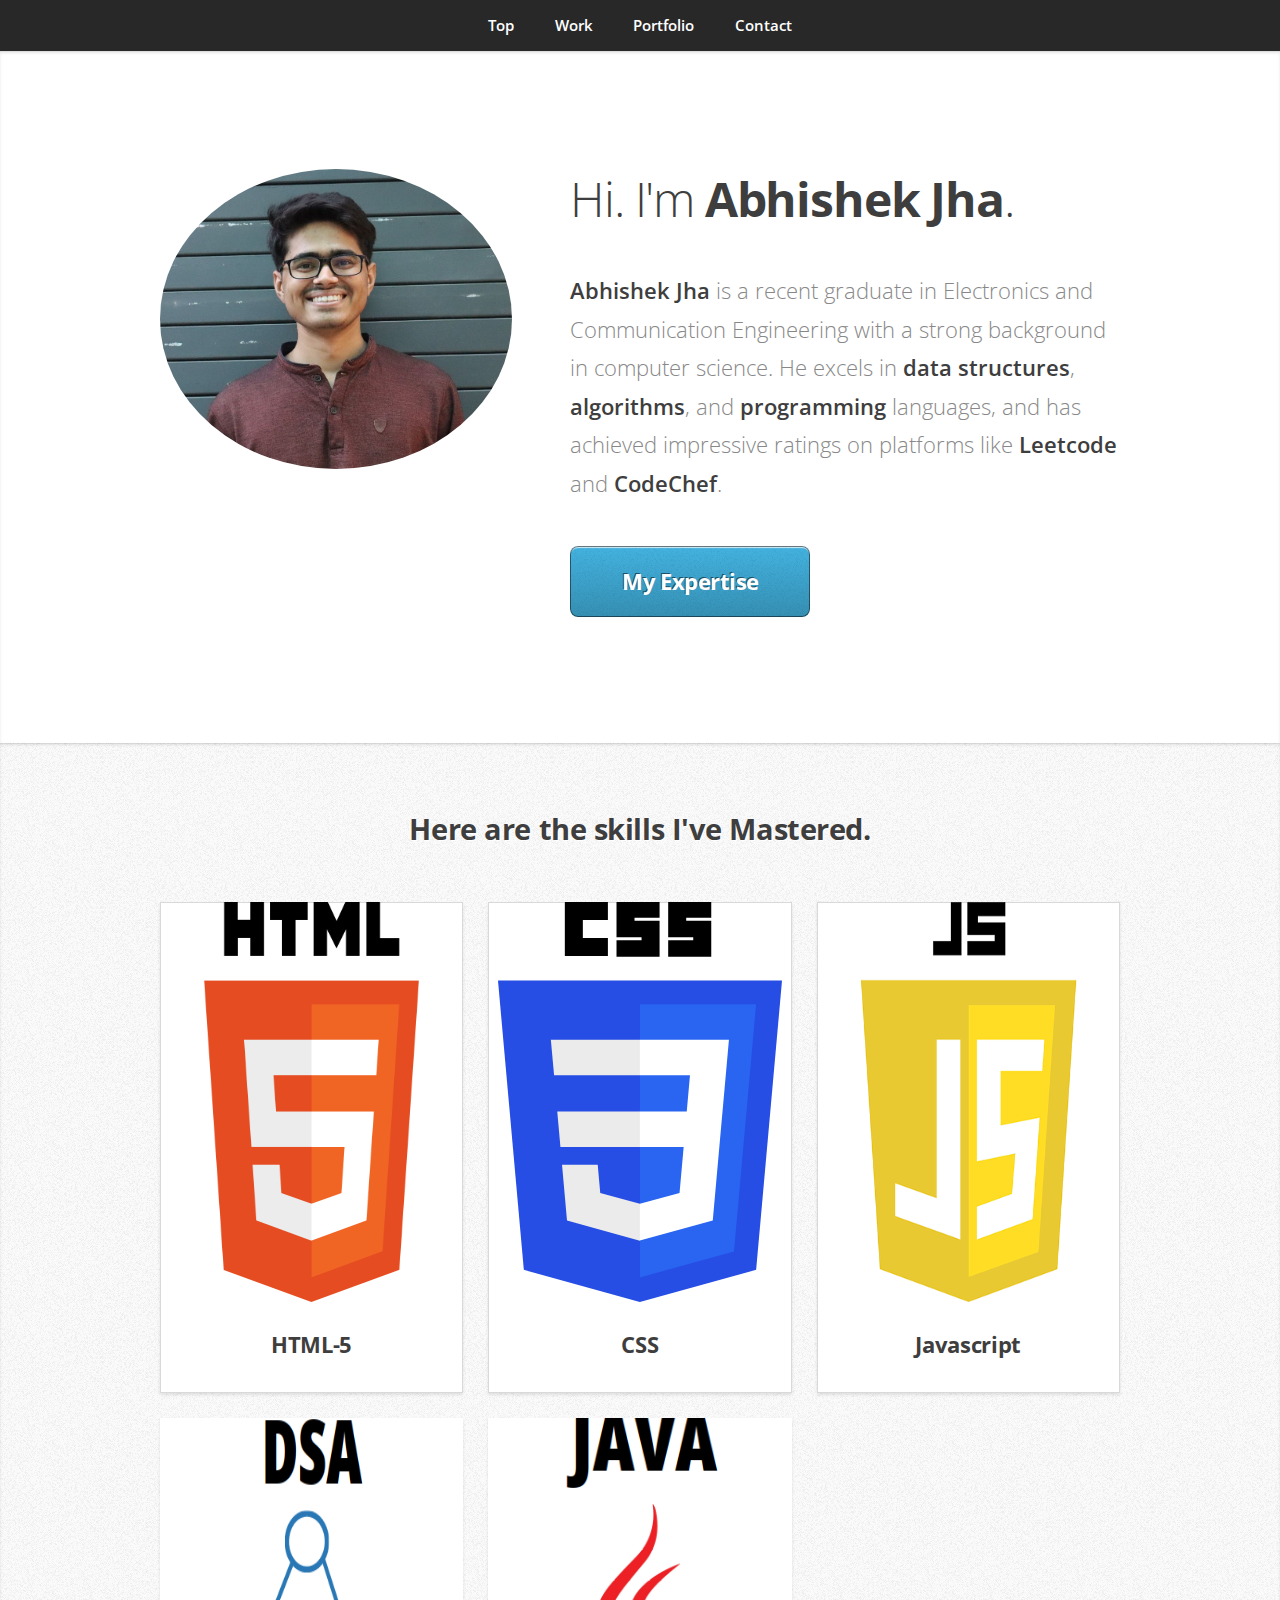
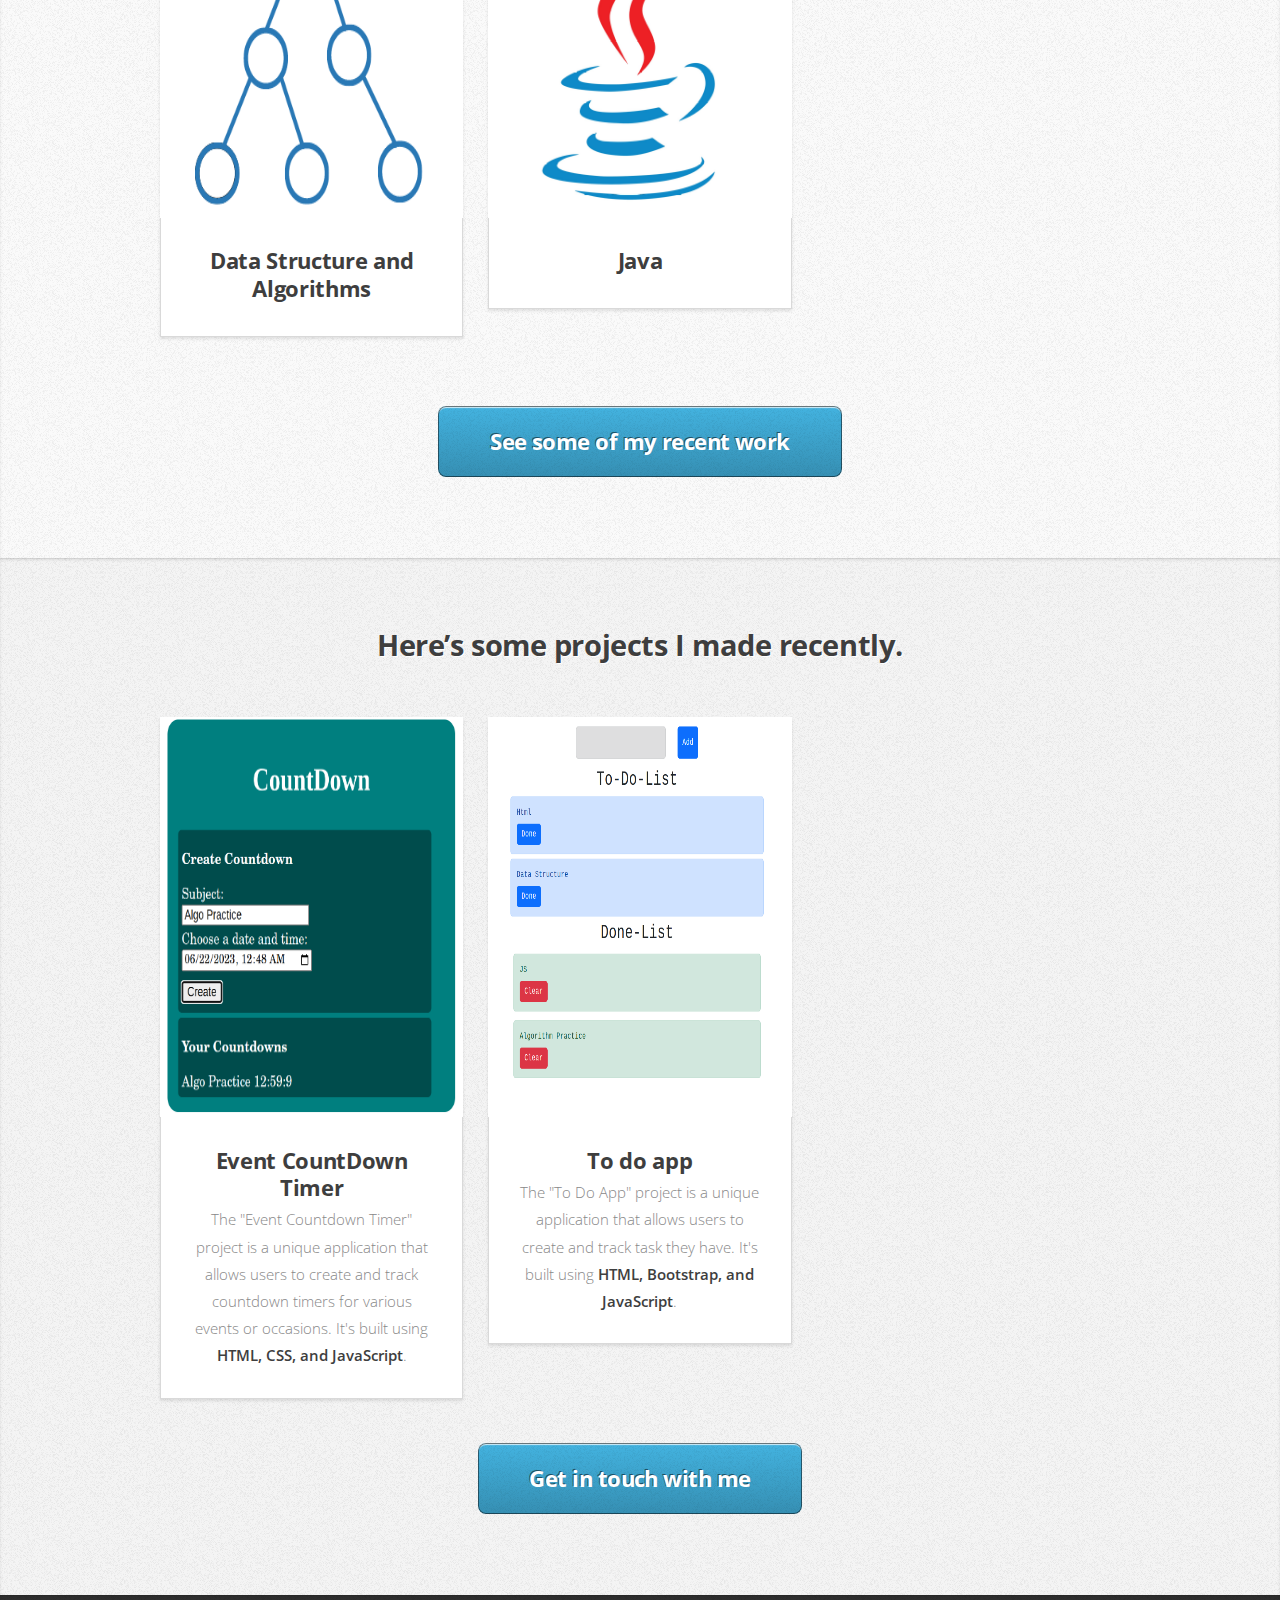
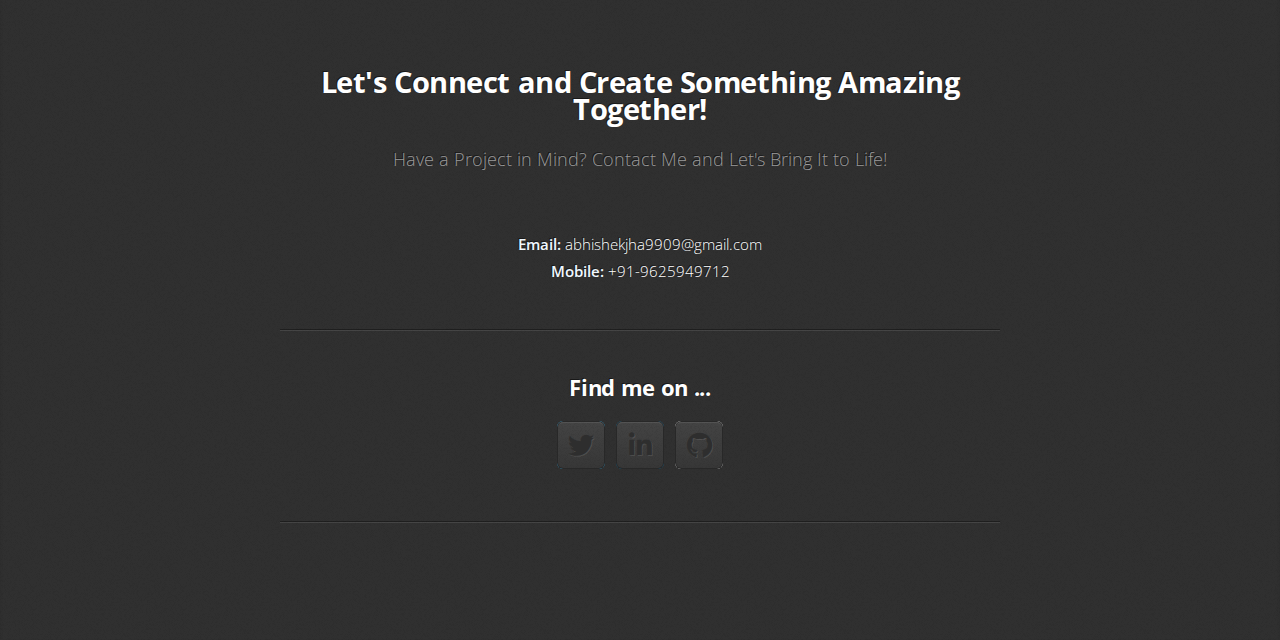
<file: index.html>
<!DOCTYPE HTML>
<html>

	<head>
		<title>Abhishek Jha</title>
		<meta charset="utf-8" />
		<meta name="viewport" content="width=device-width, initial-scale=1, user-scalable=no" />
		<link rel="stylesheet" href="assets/css/main.css" />
	</head>

	<body class="is-preload">

		<!-- Nav -->
		<nav id="nav">
			<ul class="container">
				<li><a href="#top">Top</a></li>
				<li><a href="#work">Work</a></li>
				<li><a href="#portfolio">Portfolio</a></li>
				<li><a href="#contact">Contact</a></li>
			</ul>
		</nav>

		<!-- Home -->

		<article id="top" class="wrapper style1">
			<div class="container">
				<div class="row">
					<div class="col-4 col-5-large col-12-medium">
						<span class="image fit"><img src="images/pic00.jpeg" alt="" /></span>
					</div>
					<div class="col-8 col-7-large col-12-medium">
						<header>
							<h1>Hi. I'm <strong>Abhishek Jha</strong>.</h1>
						</header>
						<p><strong>Abhishek Jha</strong> is a recent graduate in Electronics and Communication
							Engineering with a strong
							background in computer science. He excels in <strong>data structures</strong>,
							<strong>algorithms</strong>, and <strong>programming</strong>
							languages, and has achieved impressive ratings on platforms like <strong>Leetcode</strong>
							and <strong>CodeChef</strong>.
						</p>
						<a href="#work" class="button large scrolly">My Expertise</a>
					</div>
				</div>
			</div>
		</article>


		<style>
			.boxx {
				height: 400px;
			}
		</style>
		<!-- Work -->
		<article id="work" class="wrapper style2">
			<div class="container">
				<header>
					<h2>Here are the skills I've Mastered.</h2>
					<!-- <p>Odio turpis amet sed consequat eget posuere consequat.</p> -->
				</header>
				<div class="row aln-center">

					<div class="row">
						<div class="col-4 col-6-medium col-12-small">
							<article class="box style2">
								<a href="#" class="image featured"><img class="boxx" src="images/html.png" alt="" /></a>
								<h3><a href="#">HTML-5 </a></h3>
							</article>
						</div>
						<div class="col-4 col-6-medium col-12-small">
							<article class="box style2">
								<a href="#" class="image featured"><img class="boxx" src="images/css.svg" alt="" /></a>
								<h3><a href="#">CSS</a></h3>
							</article>
						</div>
						<div class="col-4 col-6-medium col-12-small">
							<article class="box style2">
								<a href="#" class="image featured"><img class="boxx" src="images/js.png" alt="" /></a>
								<h3><a href="#">Javascript</a></h3>
							</article>
						</div>
						<div class="col-4 col-6-medium col-12-small">
							<article class="box style2">
								<a href="#" class="image featured"><img class="boxx" src="images/dsa1.png" alt="" /></a>
								<h3><a href="#">Data Structure and Algorithms</a></h3>
							</article>
						</div>
						<div class="col-4 col-6-medium col-12-small">
							<article class="box style2">
								<a href="#" class="image featured"><img class="boxx" src="images/java.png" alt="" /></a>
								<h3><a href="#">Java</a></h3>
							</article>
						</div>
					</div>

					<footer>
						<a href="#portfolio" class="button large scrolly">See some of my recent work</a>
					</footer>
				</div>
		</article>

		<!-- Portfolio -->
		<article id="portfolio" class="wrapper style3">
			<div class="container">
				<header>
					<h2>Here’s some projects I made recently.</h2>
				</header>

				<div class="row">

					<!-- Event CountDown Timer -->
					<style>
						.botx {
							height: ;
						}
					</style>
					<div class="col-4 col-6-medium col-12-small">
						<article class="box style2">
							<a class="image featured"><img class="boxx" src="images/ect.png" alt="" /></a>
							<h3><a href="/projects/event-countdown-timer/index.html">Event CountDown Timer</a></h3>
							<p>The "Event Countdown Timer" project is a unique application that allows users to
								create
								and track countdown timers for various events or occasions. It's built using
								<strong>HTML, CSS,
									and JavaScript</strong>.
							</p>
						</article>
					</div>


					<!-- To Do App-->
					<div class="col-4 col-6-medium col-12-small">
						<article class="box style2">
							<a class="image featured"><img class="boxx" src="images/tda.png" alt="" /></a>
							<h3><a href="/projects/event-countdown-timer/index.html">To do app</a></h3>
							<p>The "To Do App" project is a unique application that allows users to
								create
								and track task they have. It's built using
								<strong>HTML, Bootstrap,
									and JavaScript</strong>.
							</p>
						</article>
					</div>

				</div>

			</div>


			<footer>
				<a href="#contact" class="button large scrolly">Get in touch with me</a>
			</footer>
			</div>
		</article>

		<!-- Contact -->
		<article id="contact" class="wrapper style4">
			<div class="container medium">
				<header>
					<h2>Let's Connect and Create Something Amazing Together!</h2>
					<p>Have a Project in Mind? Contact Me and Let's Bring It to Life!</p>
				</header>
				<!-- <hr/> -->
				<section style="color:white;">
					<strong style="color: aliceblue;">Email: </strong>abhishekjha9909@gmail.com <br>
					<strong style="color: aliceblue;">Mobile: </strong>+91-9625949712
				</section>
				<div class="col-12">
					<hr />
					<h3>Find me on ...</h3>
					<ul class="social">
						<li><a href="https://twitter.com/abhishekjha9909" class="icon brands fa-twitter"><span class="label">Twitter</span>
							</a></li>

						<li><a href="https://linkedin.com/in/abhishekjha9909" class="icon brands fa-linkedin-in"><span class="label">LinkedIn</span></a></li>

						<li><a href="https://github.com/ABHISHEKJHA9909" class="icon brands fa-github"><span
									class="label">Github</span></a></li>
						<!--
								<li><a href="#" class="icon brands fa-google-plus"><span class="label">Google+</span></a>
								<li><a href="#" class="icon brands fa-facebook-f"><span class="label">Facebook</span></a>
								<li><a href="#" class="icon solid fa-rss"><span>RSS</span></a></li>
								<li><a href="#" class="icon brands fa-instagram"><span>Instagram</span></a></li>
								<li><a href="#" class="icon brands fa-foursquare"><span>Foursquare</span></a></li>
								<li><a href="#" class="icon brands fa-skype"><span>Skype</span></a></li>
								<li><a href="#" class="icon brands fa-soundcloud"><span>Soundcloud</span></a></li>
								<li><a href="#" class="icon brands fa-youtube"><span>YouTube</span></a></li>
								<li><a href="#" class="icon brands fa-blogger"><span>Blogger</span></a></li>
								<li><a href="#" class="icon brands fa-flickr"><span>Flickr</span></a></li>
								<li><a href="#" class="icon brands fa-vimeo"><span>Vimeo</span></a></li>
								-->
					</ul>
					<hr />
				</div>
			</div>
			<!-- <footer>
				<ul id="copyright">
					<li>&copy; Untitled. All rights reserved.</li>
				</ul>
			</footer> -->
			</div>
		</article>

		<!-- Scripts -->
		<script src="assets/js/jquery.min.js"></script>
		<script src="assets/js/jquery.scrolly.min.js"></script>
		<script src="assets/js/browser.min.js"></script>
		<script src="assets/js/breakpoints.min.js"></script>
		<script src="assets/js/util.js"></script>
		<script src="assets/js/main.js"></script>

	</body>

</html>
</file>
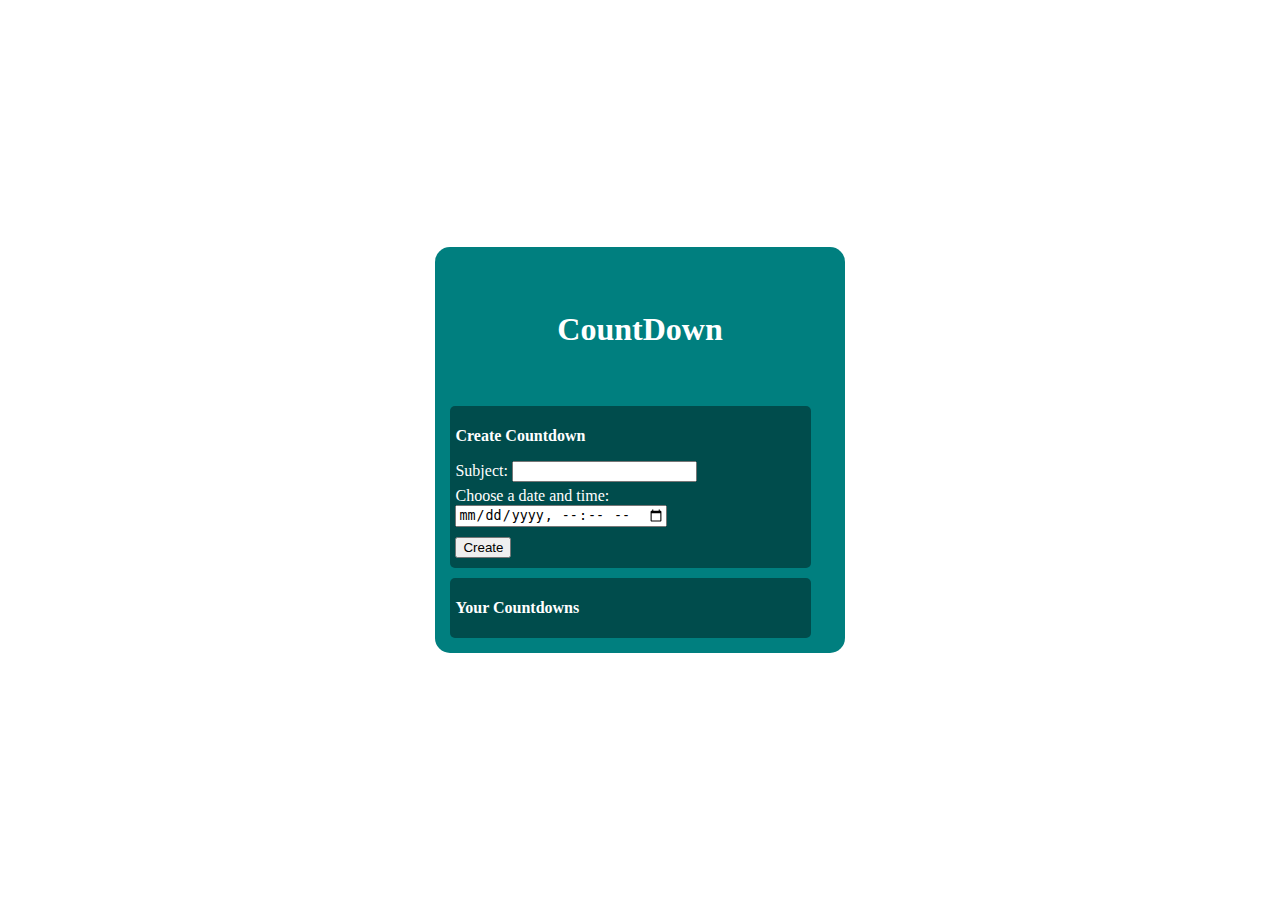
<file: projects/event-countdown-timer/index.html>
<!DOCTYPE html>
<html lang="en">

    <head>
        <meta charset="UTF-8">
        <meta http-equiv="X-UA-Compatible" content="IE=edge">
        <meta name="viewport" content="width=device-width, initial-scale=1.0">
        <link rel="stylesheet" href="index.css">
        <title>Countdown</title>
    </head>

    <body>
        <div id="main">
            <h1>
                <p style="text-align: center; font-family: Georgia, 'Times New Roman', Times, serif;">CountDown</p>
            </h1>
    
            <div id="create">
                <p>Create Countdown</p>
                <section>
                    <label for="subject">Subject:</label>
                    <input type="text" id="subject" name="subject">
                </section>
                <section>
                    <label for="datetime">Choose a date and time:</label>
                    <input type="datetime-local" id="datetime" name="datetime">
                </section>
                <button onclick="{create()}">Create</button>
            </div>
    
            <div id="timer" >
                <p>Your Countdowns</p>
                <div id="countdown_container"></div>
            </div>
    
            <script src="index.js"></script>
        </div>
    </body>

</html>
</file>
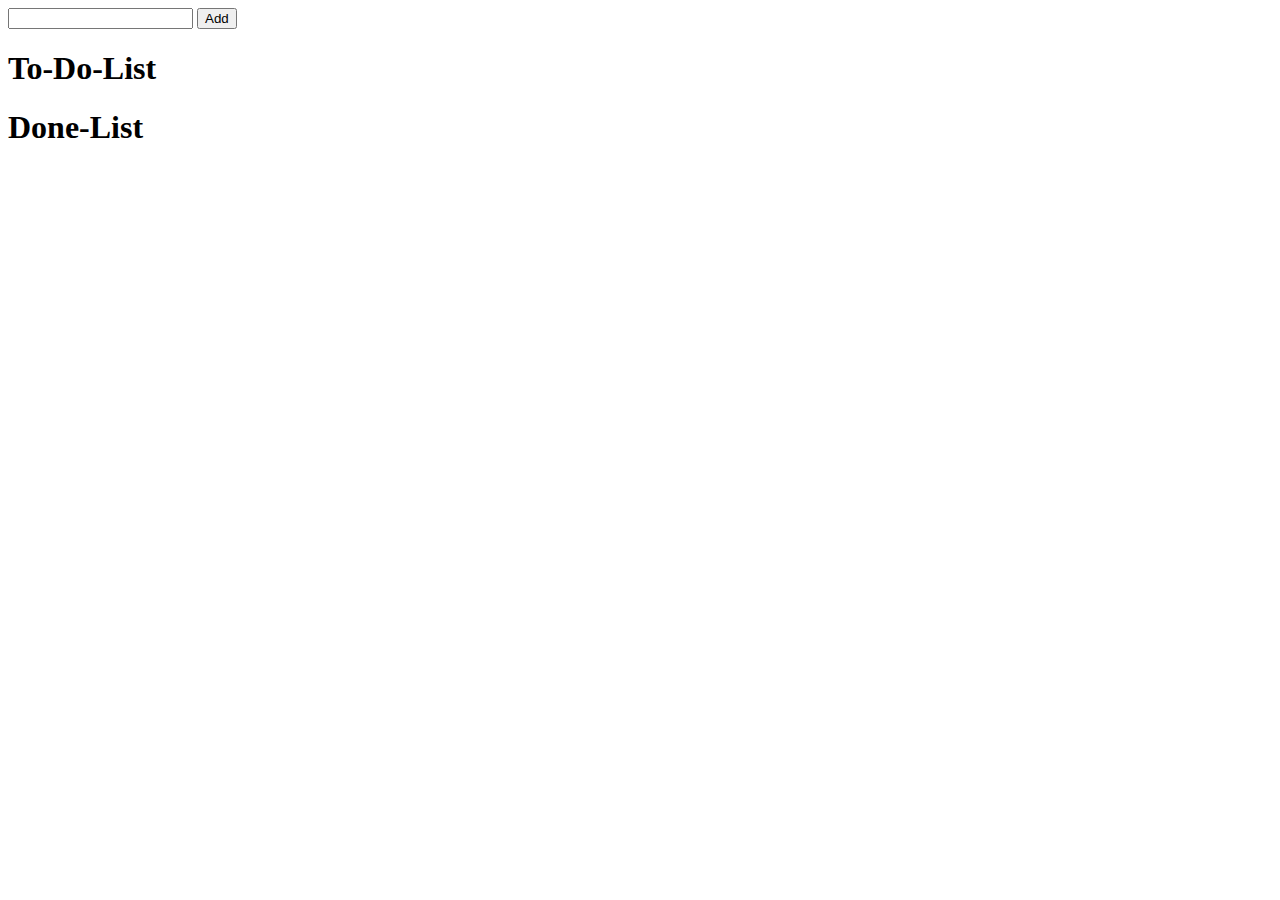
<file: projects/to do app/index.html>
<!DOCTYPE html>
<html lang="en">

    <head>
        <meta charset="UTF-8">
        <meta http-equiv="X-UA-Compatible" content="IE=edge">
        <meta name="viewport" content="width=device-width, initial-scale=1.0">
        <title>To Do App</title>
        <script src="./index.js" defer="true"></script>
        <!-- <source src="./index.css" type="css"> -->
        <!-- CSS only -->
        <link href="https://cdn.jsdelivr.net/npm/bootstrap@5.2.0/dist/css/bootstrap.min.css" rel="stylesheet"
            integrity="sha384-gH2yIJqKdNHPEq0n4Mqa/HGKIhSkIHeL5AyhkYV8i59U5AR6csBvApHHNl/vI1Bx" crossorigin="anonymous">
    </head>

    <body class="">
        <div class=" container p-2">
            <div class=" d-flex justify-content-center">
                <input type="text" class="alert alert-dark opacity-75  m-3 " id="input">
                <button type="button" class="btn btn-primary m-3" onclick="add()">Add</button>
            </div>
            <h1 id="ptr" class="text-center">To-Do-List</h1>
            <div id="task">
            </div>
            <h1 id="ptr" class="text-center">Done-List</h1>
            <div id="done">
            </div>
        </div>
    </body>

</html>
</file>
<file: projects/event-countdown-timer/index.css>
html,body{
    display: flex;
    justify-content: center;
    align-items: center;
    height: 100%;
    color:white;
}

p{
    font-weight: bolder;
}

button,section{
    text-decoration: none;
    margin:5px 0px 5px 0px;
}




#main{
    display: flex;
    flex-direction: column;
    justify-content: center;
    align-content: center;
    background-color:#007f7f ;
    padding: 10px;
    border-radius: 15px;
}

#create,#timer{
    background-color:#004c4c;
    padding: 5px; margin: 5px;
    width: 90%; 
    border-radius: 5px;
}

@media (max-width: 480px) {
    #main {
        height: 95%;
    }
}
</file>
<file: assets/css/main.css>
@import url("https://fonts.googleapis.com/css?family=Open+Sans:300,300italic,600,600italic,700");
@import url("fontawesome-all.min.css");

/*
	Miniport by HTML5 UP
	html5up.net | @ajlkn
	Free for personal and commercial use under the CCA 3.0 license (html5up.net/license)
*/

html, body, div, span, applet, object,
iframe, h1, h2, h3, h4, h5, h6, p, blockquote,
pre, a, abbr, acronym, address, big, cite,
code, del, dfn, em, img, ins, kbd, q, s, samp,
small, strike, strong, sub, sup, tt, var, b,
u, i, center, dl, dt, dd, ol, ul, li, fieldset,
form, label, legend, table, caption, tbody,
tfoot, thead, tr, th, td, article, aside,
canvas, details, embed, figure, figcaption,
footer, header, hgroup, menu, nav, output, ruby,
section, summary, time, mark, audio, video {
	margin: 0;
	padding: 0;
	border: 0;
	font-size: 100%;
	font: inherit;
	vertical-align: baseline;}

article, aside, details, figcaption, figure,
footer, header, hgroup, menu, nav, section {
	display: block;}

body {
	line-height: 1;
}

ol, ul {
	list-style: none;
}

blockquote, q {
	quotes: none;
}

	blockquote:before, blockquote:after, q:before, q:after {
		content: '';
		content: none;
	}

table {
	border-collapse: collapse;
	border-spacing: 0;
}

body {
	-webkit-text-size-adjust: none;
}

mark {
	background-color: transparent;
	color: inherit;
}

input::-moz-focus-inner {
	border: 0;
	padding: 0;
}

input, select, textarea {
	-moz-appearance: none;
	-webkit-appearance: none;
	-ms-appearance: none;
	appearance: none;
}

/* Basic */

	html {
		box-sizing: border-box;
	}

	*, *:before, *:after {
		box-sizing: inherit;
	}

	body {
		padding-top: 3.5em;
	}

		body.is-preload *, body.is-preload *:before, body.is-preload *:after {
			-moz-animation: none !important;
			-webkit-animation: none !important;
			-ms-animation: none !important;
			animation: none !important;
			-moz-transition: none !important;
			-webkit-transition: none !important;
			-ms-transition: none !important;
			transition: none !important;
		}

	body, input, textarea, select {
		font-family: 'Open Sans', sans-serif;
		line-height: 1.85em;
		color: #888;
		font-weight: 300;
		font-size: 13pt;
	}

	a {
		-moz-transition: color .2s ease-in-out;
		-webkit-transition: color .2s ease-in-out;
		-ms-transition: color .2s ease-in-out;
		transition: color .2s ease-in-out;
		color: #43B3E0;
		text-decoration: underline;
	}

		a:hover {
			color: #43bff0 !important;
		}

		a img {
			border: 0;
		}

	b, strong {
		font-weight: 600;
		color: #3e3e3e;
	}

	i, em {
		font-style: italic;
	}

	sub {
		position: relative;
		top: 0.5em;
		font-size: 0.8em;
	}

	sup {
		position: relative;
		top: -0.5em;
		font-size: 0.8em;
	}

	blockquote {
		border-left: solid 0.75em #eee;
		padding: 1em 0 1em 1.5em;
		font-style: italic;
	}

	h1, h2, h3, h4, h5, h6 {
		color: #3e3e3e;
		margin: 0 0 0.75em 0;
	}

	h1 a, h2 a, h3 a, h4 a, h5 a, h6 a {
		text-decoration: none;
		color: inherit;
	}

	h2, h3, h4, h5, h6 {
		font-weight: 700;
	}

	h1 {
		font-size: 3.25em;
		letter-spacing: -0.025em;
		font-weight: 300;
	}

		h1 strong {
			font-weight: 700;
		}

	h2 {
		font-size: 2em;
		letter-spacing: -0.015em;
	}

	h3 {
		font-size: 1.5em;
		letter-spacing: -0.015em;
	}

	em, i {
		font-style: italic;
	}

	br.clear {
		clear: both;
	}

	hr {
		border: 0;
		border-top: solid 1px #444;
		border-top-color: rgba(0, 0, 0, 0.35);
		box-shadow: 0px 1px 0px 0px rgba(255, 255, 255, 0.1);
		height: 1px;
		margin: 3em 0;
	}

	p, ul, ol, dl, table {
		margin-bottom: 2em;
	}

	header {
		margin: 0 0 3em 0;
	}

		header > p {
			font-size: 1.25em;
			margin: 0;
		}

	footer {
		margin: 3em 0 0 0;
	}

		footer > p {
			font-size: 1.25em;
		}

/* Container */

	.container {
		margin: 0 auto;
		max-width: calc(100% - 50px);
		width: 1200px;
	}

		.container.medium {
			width: 900px;
		}

		@media screen and (max-width: 1680px) {

			.container {
				width: 1200px;
			}

				.container.medium {
					width: 900px;
				}

		}

		@media screen and (max-width: 1280px) {

			.container {
				width: 960px;
			}

				.container.medium {
					width: 720px;
				}

		}

		@media screen and (max-width: 980px) {

			.container {
				width: 100%;
			}

				.container.medium {
					width: 75%;
				}

		}

		@media screen and (max-width: 736px) {

			.container {
				width: 100%;
				max-width: calc(100% - 30px);
			}

				.container.medium {
					width: 100%;
				}

		}

/* Row */

	.row {
		display: flex;
		flex-wrap: wrap;
		box-sizing: border-box;
		align-items: stretch;
	}

		.row > * {
			box-sizing: border-box;
		}

		.row.gtr-uniform > * > :last-child {
			margin-bottom: 0;
		}

		.row.aln-left {
			justify-content: flex-start;
		}

		.row.aln-center {
			justify-content: center;
		}

		.row.aln-right {
			justify-content: flex-end;
		}

		.row.aln-top {
			align-items: flex-start;
		}

		.row.aln-middle {
			align-items: center;
		}

		.row.aln-bottom {
			align-items: flex-end;
		}

		.row > .imp {
			order: -1;
		}

		.row > .col-1 {
			width: 8.33333%;
		}

		.row > .off-1 {
			margin-left: 8.33333%;
		}

		.row > .col-2 {
			width: 16.66667%;
		}

		.row > .off-2 {
			margin-left: 16.66667%;
		}

		.row > .col-3 {
			width: 25%;
		}

		.row > .off-3 {
			margin-left: 25%;
		}

		.row > .col-4 {
			width: 33.33333%;
		}

		.row > .off-4 {
			margin-left: 33.33333%;
		}

		.row > .col-5 {
			width: 41.66667%;
		}

		.row > .off-5 {
			margin-left: 41.66667%;
		}

		.row > .col-6 {
			width: 50%;
		}

		.row > .off-6 {
			margin-left: 50%;
		}

		.row > .col-7 {
			width: 58.33333%;
		}

		.row > .off-7 {
			margin-left: 58.33333%;
		}

		.row > .col-8 {
			width: 66.66667%;
		}

		.row > .off-8 {
			margin-left: 66.66667%;
		}

		.row > .col-9 {
			width: 75%;
		}

		.row > .off-9 {
			margin-left: 75%;
		}

		.row > .col-10 {
			width: 83.33333%;
		}

		.row > .off-10 {
			margin-left: 83.33333%;
		}

		.row > .col-11 {
			width: 91.66667%;
		}

		.row > .off-11 {
			margin-left: 91.66667%;
		}

		.row > .col-12 {
			width: 100%;
		}

		.row > .off-12 {
			margin-left: 100%;
		}

		.row.gtr-0 {
			margin-top: 0px;
			margin-left: 0px;
		}

			.row.gtr-0 > * {
				padding: 0px 0 0 0px;
			}

			.row.gtr-0.gtr-uniform {
				margin-top: 0px;
			}

				.row.gtr-0.gtr-uniform > * {
					padding-top: 0px;
				}

		.row.gtr-25 {
			margin-top: -6.25px;
			margin-left: -6.25px;
		}

			.row.gtr-25 > * {
				padding: 6.25px 0 0 6.25px;
			}

			.row.gtr-25.gtr-uniform {
				margin-top: -6.25px;
			}

				.row.gtr-25.gtr-uniform > * {
					padding-top: 6.25px;
				}

		.row.gtr-50 {
			margin-top: -12.5px;
			margin-left: -12.5px;
		}

			.row.gtr-50 > * {
				padding: 12.5px 0 0 12.5px;
			}

			.row.gtr-50.gtr-uniform {
				margin-top: -12.5px;
			}

				.row.gtr-50.gtr-uniform > * {
					padding-top: 12.5px;
				}

		.row {
			margin-top: -25px;
			margin-left: -25px;
		}

			.row > * {
				padding: 25px 0 0 25px;
			}

			.row.gtr-uniform {
				margin-top: -25px;
			}

				.row.gtr-uniform > * {
					padding-top: 25px;
				}

		.row.gtr-150 {
			margin-top: -37.5px;
			margin-left: -37.5px;
		}

			.row.gtr-150 > * {
				padding: 37.5px 0 0 37.5px;
			}

			.row.gtr-150.gtr-uniform {
				margin-top: -37.5px;
			}

				.row.gtr-150.gtr-uniform > * {
					padding-top: 37.5px;
				}

		.row.gtr-200 {
			margin-top: -50px;
			margin-left: -50px;
		}

			.row.gtr-200 > * {
				padding: 50px 0 0 50px;
			}

			.row.gtr-200.gtr-uniform {
				margin-top: -50px;
			}

				.row.gtr-200.gtr-uniform > * {
					padding-top: 50px;
				}

		@media screen and (max-width: 1680px) {

			.row {
				display: flex;
				flex-wrap: wrap;
				box-sizing: border-box;
				align-items: stretch;
			}

				.row > * {
					box-sizing: border-box;
				}

				.row.gtr-uniform > * > :last-child {
					margin-bottom: 0;
				}

				.row.aln-left {
					justify-content: flex-start;
				}

				.row.aln-center {
					justify-content: center;
				}

				.row.aln-right {
					justify-content: flex-end;
				}

				.row.aln-top {
					align-items: flex-start;
				}

				.row.aln-middle {
					align-items: center;
				}

				.row.aln-bottom {
					align-items: flex-end;
				}

				.row > .imp-xlarge {
					order: -1;
				}

				.row > .col-1-xlarge {
					width: 8.33333%;
				}

				.row > .off-1-xlarge {
					margin-left: 8.33333%;
				}

				.row > .col-2-xlarge {
					width: 16.66667%;
				}

				.row > .off-2-xlarge {
					margin-left: 16.66667%;
				}

				.row > .col-3-xlarge {
					width: 25%;
				}

				.row > .off-3-xlarge {
					margin-left: 25%;
				}

				.row > .col-4-xlarge {
					width: 33.33333%;
				}

				.row > .off-4-xlarge {
					margin-left: 33.33333%;
				}

				.row > .col-5-xlarge {
					width: 41.66667%;
				}

				.row > .off-5-xlarge {
					margin-left: 41.66667%;
				}

				.row > .col-6-xlarge {
					width: 50%;
				}

				.row > .off-6-xlarge {
					margin-left: 50%;
				}

				.row > .col-7-xlarge {
					width: 58.33333%;
				}

				.row > .off-7-xlarge {
					margin-left: 58.33333%;
				}

				.row > .col-8-xlarge {
					width: 66.66667%;
				}

				.row > .off-8-xlarge {
					margin-left: 66.66667%;
				}

				.row > .col-9-xlarge {
					width: 75%;
				}

				.row > .off-9-xlarge {
					margin-left: 75%;
				}

				.row > .col-10-xlarge {
					width: 83.33333%;
				}

				.row > .off-10-xlarge {
					margin-left: 83.33333%;
				}

				.row > .col-11-xlarge {
					width: 91.66667%;
				}

				.row > .off-11-xlarge {
					margin-left: 91.66667%;
				}

				.row > .col-12-xlarge {
					width: 100%;
				}

				.row > .off-12-xlarge {
					margin-left: 100%;
				}

				.row.gtr-0 {
					margin-top: 0px;
					margin-left: 0px;
				}

					.row.gtr-0 > * {
						padding: 0px 0 0 0px;
					}

					.row.gtr-0.gtr-uniform {
						margin-top: 0px;
					}

						.row.gtr-0.gtr-uniform > * {
							padding-top: 0px;
						}

				.row.gtr-25 {
					margin-top: -6.25px;
					margin-left: -6.25px;
				}

					.row.gtr-25 > * {
						padding: 6.25px 0 0 6.25px;
					}

					.row.gtr-25.gtr-uniform {
						margin-top: -6.25px;
					}

						.row.gtr-25.gtr-uniform > * {
							padding-top: 6.25px;
						}

				.row.gtr-50 {
					margin-top: -12.5px;
					margin-left: -12.5px;
				}

					.row.gtr-50 > * {
						padding: 12.5px 0 0 12.5px;
					}

					.row.gtr-50.gtr-uniform {
						margin-top: -12.5px;
					}

						.row.gtr-50.gtr-uniform > * {
							padding-top: 12.5px;
						}

				.row {
					margin-top: -25px;
					margin-left: -25px;
				}

					.row > * {
						padding: 25px 0 0 25px;
					}

					.row.gtr-uniform {
						margin-top: -25px;
					}

						.row.gtr-uniform > * {
							padding-top: 25px;
						}

				.row.gtr-150 {
					margin-top: -37.5px;
					margin-left: -37.5px;
				}

					.row.gtr-150 > * {
						padding: 37.5px 0 0 37.5px;
					}

					.row.gtr-150.gtr-uniform {
						margin-top: -37.5px;
					}

						.row.gtr-150.gtr-uniform > * {
							padding-top: 37.5px;
						}

				.row.gtr-200 {
					margin-top: -50px;
					margin-left: -50px;
				}

					.row.gtr-200 > * {
						padding: 50px 0 0 50px;
					}

					.row.gtr-200.gtr-uniform {
						margin-top: -50px;
					}

						.row.gtr-200.gtr-uniform > * {
							padding-top: 50px;
						}

		}

		@media screen and (max-width: 1280px) {

			.row {
				display: flex;
				flex-wrap: wrap;
				box-sizing: border-box;
				align-items: stretch;
			}

				.row > * {
					box-sizing: border-box;
				}

				.row.gtr-uniform > * > :last-child {
					margin-bottom: 0;
				}

				.row.aln-left {
					justify-content: flex-start;
				}

				.row.aln-center {
					justify-content: center;
				}

				.row.aln-right {
					justify-content: flex-end;
				}

				.row.aln-top {
					align-items: flex-start;
				}

				.row.aln-middle {
					align-items: center;
				}

				.row.aln-bottom {
					align-items: flex-end;
				}

				.row > .imp-large {
					order: -1;
				}

				.row > .col-1-large {
					width: 8.33333%;
				}

				.row > .off-1-large {
					margin-left: 8.33333%;
				}

				.row > .col-2-large {
					width: 16.66667%;
				}

				.row > .off-2-large {
					margin-left: 16.66667%;
				}

				.row > .col-3-large {
					width: 25%;
				}

				.row > .off-3-large {
					margin-left: 25%;
				}

				.row > .col-4-large {
					width: 33.33333%;
				}

				.row > .off-4-large {
					margin-left: 33.33333%;
				}

				.row > .col-5-large {
					width: 41.66667%;
				}

				.row > .off-5-large {
					margin-left: 41.66667%;
				}

				.row > .col-6-large {
					width: 50%;
				}

				.row > .off-6-large {
					margin-left: 50%;
				}

				.row > .col-7-large {
					width: 58.33333%;
				}

				.row > .off-7-large {
					margin-left: 58.33333%;
				}

				.row > .col-8-large {
					width: 66.66667%;
				}

				.row > .off-8-large {
					margin-left: 66.66667%;
				}

				.row > .col-9-large {
					width: 75%;
				}

				.row > .off-9-large {
					margin-left: 75%;
				}

				.row > .col-10-large {
					width: 83.33333%;
				}

				.row > .off-10-large {
					margin-left: 83.33333%;
				}

				.row > .col-11-large {
					width: 91.66667%;
				}

				.row > .off-11-large {
					margin-left: 91.66667%;
				}

				.row > .col-12-large {
					width: 100%;
				}

				.row > .off-12-large {
					margin-left: 100%;
				}

				.row.gtr-0 {
					margin-top: 0px;
					margin-left: 0px;
				}

					.row.gtr-0 > * {
						padding: 0px 0 0 0px;
					}

					.row.gtr-0.gtr-uniform {
						margin-top: 0px;
					}

						.row.gtr-0.gtr-uniform > * {
							padding-top: 0px;
						}

				.row.gtr-25 {
					margin-top: -6.25px;
					margin-left: -6.25px;
				}

					.row.gtr-25 > * {
						padding: 6.25px 0 0 6.25px;
					}

					.row.gtr-25.gtr-uniform {
						margin-top: -6.25px;
					}

						.row.gtr-25.gtr-uniform > * {
							padding-top: 6.25px;
						}

				.row.gtr-50 {
					margin-top: -12.5px;
					margin-left: -12.5px;
				}

					.row.gtr-50 > * {
						padding: 12.5px 0 0 12.5px;
					}

					.row.gtr-50.gtr-uniform {
						margin-top: -12.5px;
					}

						.row.gtr-50.gtr-uniform > * {
							padding-top: 12.5px;
						}

				.row {
					margin-top: -25px;
					margin-left: -25px;
				}

					.row > * {
						padding: 25px 0 0 25px;
					}

					.row.gtr-uniform {
						margin-top: -25px;
					}

						.row.gtr-uniform > * {
							padding-top: 25px;
						}

				.row.gtr-150 {
					margin-top: -37.5px;
					margin-left: -37.5px;
				}

					.row.gtr-150 > * {
						padding: 37.5px 0 0 37.5px;
					}

					.row.gtr-150.gtr-uniform {
						margin-top: -37.5px;
					}

						.row.gtr-150.gtr-uniform > * {
							padding-top: 37.5px;
						}

				.row.gtr-200 {
					margin-top: -50px;
					margin-left: -50px;
				}

					.row.gtr-200 > * {
						padding: 50px 0 0 50px;
					}

					.row.gtr-200.gtr-uniform {
						margin-top: -50px;
					}

						.row.gtr-200.gtr-uniform > * {
							padding-top: 50px;
						}

		}

		@media screen and (max-width: 980px) {

			.row {
				display: flex;
				flex-wrap: wrap;
				box-sizing: border-box;
				align-items: stretch;
			}

				.row > * {
					box-sizing: border-box;
				}

				.row.gtr-uniform > * > :last-child {
					margin-bottom: 0;
				}

				.row.aln-left {
					justify-content: flex-start;
				}

				.row.aln-center {
					justify-content: center;
				}

				.row.aln-right {
					justify-content: flex-end;
				}

				.row.aln-top {
					align-items: flex-start;
				}

				.row.aln-middle {
					align-items: center;
				}

				.row.aln-bottom {
					align-items: flex-end;
				}

				.row > .imp-medium {
					order: -1;
				}

				.row > .col-1-medium {
					width: 8.33333%;
				}

				.row > .off-1-medium {
					margin-left: 8.33333%;
				}

				.row > .col-2-medium {
					width: 16.66667%;
				}

				.row > .off-2-medium {
					margin-left: 16.66667%;
				}

				.row > .col-3-medium {
					width: 25%;
				}

				.row > .off-3-medium {
					margin-left: 25%;
				}

				.row > .col-4-medium {
					width: 33.33333%;
				}

				.row > .off-4-medium {
					margin-left: 33.33333%;
				}

				.row > .col-5-medium {
					width: 41.66667%;
				}

				.row > .off-5-medium {
					margin-left: 41.66667%;
				}

				.row > .col-6-medium {
					width: 50%;
				}

				.row > .off-6-medium {
					margin-left: 50%;
				}

				.row > .col-7-medium {
					width: 58.33333%;
				}

				.row > .off-7-medium {
					margin-left: 58.33333%;
				}

				.row > .col-8-medium {
					width: 66.66667%;
				}

				.row > .off-8-medium {
					margin-left: 66.66667%;
				}

				.row > .col-9-medium {
					width: 75%;
				}

				.row > .off-9-medium {
					margin-left: 75%;
				}

				.row > .col-10-medium {
					width: 83.33333%;
				}

				.row > .off-10-medium {
					margin-left: 83.33333%;
				}

				.row > .col-11-medium {
					width: 91.66667%;
				}

				.row > .off-11-medium {
					margin-left: 91.66667%;
				}

				.row > .col-12-medium {
					width: 100%;
				}

				.row > .off-12-medium {
					margin-left: 100%;
				}

				.row.gtr-0 {
					margin-top: 0px;
					margin-left: 0px;
				}

					.row.gtr-0 > * {
						padding: 0px 0 0 0px;
					}

					.row.gtr-0.gtr-uniform {
						margin-top: 0px;
					}

						.row.gtr-0.gtr-uniform > * {
							padding-top: 0px;
						}

				.row.gtr-25 {
					margin-top: -6.25px;
					margin-left: -6.25px;
				}

					.row.gtr-25 > * {
						padding: 6.25px 0 0 6.25px;
					}

					.row.gtr-25.gtr-uniform {
						margin-top: -6.25px;
					}

						.row.gtr-25.gtr-uniform > * {
							padding-top: 6.25px;
						}

				.row.gtr-50 {
					margin-top: -12.5px;
					margin-left: -12.5px;
				}

					.row.gtr-50 > * {
						padding: 12.5px 0 0 12.5px;
					}

					.row.gtr-50.gtr-uniform {
						margin-top: -12.5px;
					}

						.row.gtr-50.gtr-uniform > * {
							padding-top: 12.5px;
						}

				.row {
					margin-top: -25px;
					margin-left: -25px;
				}

					.row > * {
						padding: 25px 0 0 25px;
					}

					.row.gtr-uniform {
						margin-top: -25px;
					}

						.row.gtr-uniform > * {
							padding-top: 25px;
						}

				.row.gtr-150 {
					margin-top: -37.5px;
					margin-left: -37.5px;
				}

					.row.gtr-150 > * {
						padding: 37.5px 0 0 37.5px;
					}

					.row.gtr-150.gtr-uniform {
						margin-top: -37.5px;
					}

						.row.gtr-150.gtr-uniform > * {
							padding-top: 37.5px;
						}

				.row.gtr-200 {
					margin-top: -50px;
					margin-left: -50px;
				}

					.row.gtr-200 > * {
						padding: 50px 0 0 50px;
					}

					.row.gtr-200.gtr-uniform {
						margin-top: -50px;
					}

						.row.gtr-200.gtr-uniform > * {
							padding-top: 50px;
						}

		}

		@media screen and (max-width: 736px) {

			.row {
				display: flex;
				flex-wrap: wrap;
				box-sizing: border-box;
				align-items: stretch;
			}

				.row > * {
					box-sizing: border-box;
				}

				.row.gtr-uniform > * > :last-child {
					margin-bottom: 0;
				}

				.row.aln-left {
					justify-content: flex-start;
				}

				.row.aln-center {
					justify-content: center;
				}

				.row.aln-right {
					justify-content: flex-end;
				}

				.row.aln-top {
					align-items: flex-start;
				}

				.row.aln-middle {
					align-items: center;
				}

				.row.aln-bottom {
					align-items: flex-end;
				}

				.row > .imp-small {
					order: -1;
				}

				.row > .col-1-small {
					width: 8.33333%;
				}

				.row > .off-1-small {
					margin-left: 8.33333%;
				}

				.row > .col-2-small {
					width: 16.66667%;
				}

				.row > .off-2-small {
					margin-left: 16.66667%;
				}

				.row > .col-3-small {
					width: 25%;
				}

				.row > .off-3-small {
					margin-left: 25%;
				}

				.row > .col-4-small {
					width: 33.33333%;
				}

				.row > .off-4-small {
					margin-left: 33.33333%;
				}

				.row > .col-5-small {
					width: 41.66667%;
				}

				.row > .off-5-small {
					margin-left: 41.66667%;
				}

				.row > .col-6-small {
					width: 50%;
				}

				.row > .off-6-small {
					margin-left: 50%;
				}

				.row > .col-7-small {
					width: 58.33333%;
				}

				.row > .off-7-small {
					margin-left: 58.33333%;
				}

				.row > .col-8-small {
					width: 66.66667%;
				}

				.row > .off-8-small {
					margin-left: 66.66667%;
				}

				.row > .col-9-small {
					width: 75%;
				}

				.row > .off-9-small {
					margin-left: 75%;
				}

				.row > .col-10-small {
					width: 83.33333%;
				}

				.row > .off-10-small {
					margin-left: 83.33333%;
				}

				.row > .col-11-small {
					width: 91.66667%;
				}

				.row > .off-11-small {
					margin-left: 91.66667%;
				}

				.row > .col-12-small {
					width: 100%;
				}

				.row > .off-12-small {
					margin-left: 100%;
				}

				.row.gtr-0 {
					margin-top: 0px;
					margin-left: 0px;
				}

					.row.gtr-0 > * {
						padding: 0px 0 0 0px;
					}

					.row.gtr-0.gtr-uniform {
						margin-top: 0px;
					}

						.row.gtr-0.gtr-uniform > * {
							padding-top: 0px;
						}

				.row.gtr-25 {
					margin-top: -3.75px;
					margin-left: -3.75px;
				}

					.row.gtr-25 > * {
						padding: 3.75px 0 0 3.75px;
					}

					.row.gtr-25.gtr-uniform {
						margin-top: -3.75px;
					}

						.row.gtr-25.gtr-uniform > * {
							padding-top: 3.75px;
						}

				.row.gtr-50 {
					margin-top: -7.5px;
					margin-left: -7.5px;
				}

					.row.gtr-50 > * {
						padding: 7.5px 0 0 7.5px;
					}

					.row.gtr-50.gtr-uniform {
						margin-top: -7.5px;
					}

						.row.gtr-50.gtr-uniform > * {
							padding-top: 7.5px;
						}

				.row {
					margin-top: -15px;
					margin-left: -15px;
				}

					.row > * {
						padding: 15px 0 0 15px;
					}

					.row.gtr-uniform {
						margin-top: -15px;
					}

						.row.gtr-uniform > * {
							padding-top: 15px;
						}

				.row.gtr-150 {
					margin-top: -22.5px;
					margin-left: -22.5px;
				}

					.row.gtr-150 > * {
						padding: 22.5px 0 0 22.5px;
					}

					.row.gtr-150.gtr-uniform {
						margin-top: -22.5px;
					}

						.row.gtr-150.gtr-uniform > * {
							padding-top: 22.5px;
						}

				.row.gtr-200 {
					margin-top: -30px;
					margin-left: -30px;
				}

					.row.gtr-200 > * {
						padding: 30px 0 0 30px;
					}

					.row.gtr-200.gtr-uniform {
						margin-top: -30px;
					}

						.row.gtr-200.gtr-uniform > * {
							padding-top: 30px;
						}

		}

/* Form */

	form label {
		color: #3e3e3e;
		font-weight: 700;
		display: block;
		margin: 0 0 0.5em 0;
	}

	form input[type=text],
	form input[type=email],
	form input[type=password],
	form select,
	form textarea {
		-moz-transition: background .2s ease-in-out, box-shadow .2s ease-in-out;
		-webkit-transition: background .2s ease-in-out, box-shadow .2s ease-in-out;
		-ms-transition: background .2s ease-in-out, box-shadow .2s ease-in-out;
		transition: background .2s ease-in-out, box-shadow .2s ease-in-out;
		-webkit-appearance: none;
		display: block;
		border: 0;
		padding: 0.75em;
		font-size: 1em;
		border-radius: 8px;
		border: solid 1px #ddd;
		background: #fff;
		color: #bbb;
		box-shadow: inset 0px 2px 3px 1px rgba(0, 0, 0, 0.05), 0px 1px 0px 0px rgba(255, 255, 255, 0.025);
		width: 100%;
	}

		form input[type=text]:focus,
		form input[type=email]:focus,
		form input[type=password]:focus,
		form select:focus,
		form textarea:focus {
			background: #fafafa;
			box-shadow: inset 0px 2px 5px 0px rgba(0, 0, 0, 0.05), 0px 1px 0px 0px rgba(255, 255, 255, 0.025), inset 0px 0px 2px 1px #43bff0;
		}

	form textarea {
		height: 15em;
	}

	form .actions:last-child {
		margin-bottom: 0;
	}

	form ::-webkit-input-placeholder {
		color: #555 !important;
	}

	form :-moz-placeholder {
		color: #555 !important;
	}

	form ::-moz-placeholder {
		color: #555 !important;
	}

	form :-ms-input-placeholder {
		color: #555 !important;
	}

	form ::-moz-focus-inner {
		border: 0;
	}

/* Tables */

	table {
		width: 100%;
	}

		table.default {
			width: 100%;
		}

			table.default tr {
				border-top: solid 1px #eee;
			}

				table.default tr:first-child {
					border-top: 0;
				}

			table.default td {
				padding: 0.5em 1em 0.5em 1em;
			}

			table.default th {
				text-align: left;
				padding: 0.5em 1em 0.5em 1em;
				font-weight: 600;
				margin: 0 0 1em 0;
			}

			table.default thead {
				background: #4f4f4f;
				color: #fff;
			}

/* Section/Article */

	section, article {
		margin-bottom: 3em;
	}

	section > :last-child,
	article > :last-child,
	section:last-child,
	article:last-child {
		margin-bottom: 0;
	}

/* Image */

	.image {
		display: inline-block;
		position: relative;
	}

		.image img {
			display: block;
			width: 100%;
		}

		.image.fit {
			display: block;
			width: 100%;
		}

		.image.featured {
			display: block;
			width: 100%;
			margin: 0 0 2em 0;
		}

		.image.left {
			float: left;
			margin: 0 2em 2em 0;
		}

		.image.centered {
			display: block;
			margin: 0 0 2em 0;
		}

			.image.centered img {
				margin: 0 auto;
				width: auto;
			}

/* Button */

	input[type="button"],
	input[type="submit"],
	input[type="reset"],
	button,
	.button {
		background-image: url("images/bg.png"), -moz-linear-gradient(top, rgba(0, 0, 0, 0), rgba(0, 0, 0, 0.2));
		background-image: url("images/bg.png"), -webkit-linear-gradient(top, rgba(0, 0, 0, 0), rgba(0, 0, 0, 0.2));
		background-image: url("images/bg.png"), -ms-linear-gradient(top, rgba(0, 0, 0, 0), rgba(0, 0, 0, 0.2));
		background-image: url("images/bg.png"), linear-gradient(top, rgba(0, 0, 0, 0), rgba(0, 0, 0, 0.2));
		-moz-transition: background-color .2s ease-in-out;
		-webkit-transition: background-color .2s ease-in-out;
		-ms-transition: background-color .2s ease-in-out;
		transition: background-color .2s ease-in-out;
		-webkit-appearance: none;
		position: relative;
		display: inline-block;
		color: #fff !important;
		text-decoration: none;
		font-weight: 700;
		border: 0;
		outline: 0;
		cursor: pointer;
		border-radius: 8px;
		text-shadow: -1px -1px 0.5px rgba(0, 0, 0, 0.5);
		overflow: hidden;
		box-shadow: inset 0px 0px 0px 1px rgba(0, 0, 0, 0.5), inset 0px 2px 1px 0px rgba(255, 255, 255, 0.75);
		background-color: #43B3E0;
		padding: 1em 2.35em 1em 2.35em;
		font-size: 1.1em;
		max-width: 24em;
	}

		input[type="button"]:hover,
		input[type="submit"]:hover,
		input[type="reset"]:hover,
		button:hover,
		.button:hover {
			background-color: #43bff0;
			color: #fff !important;
		}

		input[type="button"]:active,
		input[type="submit"]:active,
		input[type="reset"]:active,
		button:active,
		.button:active {
			background-color: #3BA8D3;
			top: 1px;
		}

		input[type="button"].large,
		input[type="submit"].large,
		input[type="reset"].large,
		button.large,
		.button.large {
			font-size: 1.5em;
			letter-spacing: -0.025em;
		}

		input[type="button"].alt,
		input[type="submit"].alt,
		input[type="reset"].alt,
		button.alt,
		.button.alt {
			background-color: #444;
			box-shadow: inset 0px 0px 0px 1px #242424, inset 0px 2px 1px 0px rgba(255, 255, 255, 0.2);
		}

			input[type="button"].alt:hover,
			input[type="submit"].alt:hover,
			input[type="reset"].alt:hover,
			button.alt:hover,
			.button.alt:hover {
				background-color: #4f4f4f;
				color: #fff !important;
			}

			input[type="button"].alt:active,
			input[type="submit"].alt:active,
			input[type="reset"].alt:active,
			button.alt:active,
			.button.alt:active {
				background-color: #3f3f3f;
			}

/* List */

	ul {
		list-style: disc;
		padding-left: 1em;
	}

		ul li {
			padding-left: 0.5em;
		}

	ol {
		list-style: decimal;
		padding-left: 1.25em;
	}

		ol li {
			padding-left: 0.25em;
		}

/* Social */

	ul.social {
		cursor: default;
		margin: 0;
		list-style: none;
		padding-left: 0;
	}

		ul.social li {
			position: relative;
			display: inline-block;
			margin: 0.25em;
			top: 0;
			padding-left: 0;
		}

			ul.social li a {
				-moz-transition: top .2s ease-in-out;
				-webkit-transition: top .2s ease-in-out;
				-ms-transition: top .2s ease-in-out;
				transition: top .2s ease-in-out;
				display: block;
				width: 48px;
				height: 48px;
				border-radius: 6px;
				top: 0;
				position: relative;
			}

				ul.social li a:before {
					background-image: url("images/bg.png"), -moz-linear-gradient(top, rgba(0, 0, 0, 0), rgba(0, 0, 0, 0.2));
					background-image: url("images/bg.png"), -webkit-linear-gradient(top, rgba(0, 0, 0, 0), rgba(0, 0, 0, 0.2));
					background-image: url("images/bg.png"), -ms-linear-gradient(top, rgba(0, 0, 0, 0), rgba(0, 0, 0, 0.2));
					background-image: url("images/bg.png"), linear-gradient(top, rgba(0, 0, 0, 0), rgba(0, 0, 0, 0.2));
					-moz-transition: background-color .2s ease-in-out;
					-webkit-transition: background-color .2s ease-in-out;
					-ms-transition: background-color .2s ease-in-out;
					transition: background-color .2s ease-in-out;
					background-color: #444;
					border-radius: 6px;
					box-shadow: inset 0px 0px 0px 1px #282828, inset 0px 2px 1px 0px rgba(255, 255, 255, 0.1);
					color: #2E2E2E !important;
					display: block;
					font-size: 26px;
					height: 48px;
					line-height: 48px;
					text-align: center;
					outline: 0;
					overflow: hidden;
					text-shadow: 1px 1px 0px rgba(255, 255, 255, 0.1);
					width: 48px;
				}

				ul.social li a.fa-twitter {
					background-color: #2DAAE4;
				}

				ul.social li a.fa-facebook-f {
					background-color: #3C5A98;
				}

				ul.social li a.fa-dribbble {
					background-color: #C4376B;
				}

				ul.social li a.fa-linkedin-in {
					background-color: #006599;
				}

				ul.social li a.fa-tumblr {
					background-color: #51718A;
				}

				ul.social li a.fa-google-plus {
					background-color: #DA2713;
				}

				ul.social li a.fa-github {
					background-color: #FAFAFA;
				}

				ul.social li a.fa-rss {
					background-color: #F2600B;
				}

				ul.social li a.fa-instagram {
					background-color: #E0D7C8;
				}

				ul.social li a.fa-foursquare {
					background-color: #39A3D4;
				}

				ul.social li a.fa-skype {
					background-color: #10BEF1;
				}

				ul.social li a.fa-soundcloud {
					background-color: #FE5419;
				}

				ul.social li a.fa-youtube {
					background-color: #BF2E25;
				}

				ul.social li a.fa-blogger {
					background-color: #FF6501;
				}

				ul.social li a.fa-flickr {
					background-color: #0062DB;
				}

				ul.social li a.fa-vimeo {
					background-color: #4C8AB0;
				}

				ul.social li a:hover {
					top: -5px;
				}

					ul.social li a:hover:before {
						background-color: transparent;
					}

/* Actions */

	ul.actions {
		list-style: none;
		padding-left: 0;
	}

		ul.actions li {
			display: inline-block;
			margin: 0 0 0 1em;
			padding-left: 0;
		}

			ul.actions li:first-child {
				margin-left: 0;
			}

/* Box */

	.box {
		background: #fff;
		box-shadow: inset 0px 0px 0px 1px rgba(0, 0, 0, 0.15), 0px 2px 3px 0px rgba(0, 0, 0, 0.1);
		text-align: center;
		padding: 2em;
	}

		.box.style1 {
			padding: 3em 2em 3.5em 2em;
		}

			.box.style1 h3 {
				margin-bottom: 0.5em;
			}

		.box.style2 h3 {
			margin-bottom: 0.25em;
		}

		.box.style2 .image {
			position: relative;
			left: 2em;
			top: 2em;
			margin: -4em 0 4em -4em;
			width: auto;
		}

/* Icons */

	.icon {
		text-decoration: none;
		text-decoration: none;
	}

		.icon:before {
			-moz-osx-font-smoothing: grayscale;
			-webkit-font-smoothing: antialiased;
			display: inline-block;
			font-style: normal;
			font-variant: normal;
			text-rendering: auto;
			line-height: 1;
			text-transform: none !important;
			font-family: 'Font Awesome 5 Free';
			font-weight: 400;
		}

		.icon:before {
			font-size: 1.25em;
		}

		.icon > .label {
			display: none;
		}

		.icon.solid:before {
			font-weight: 900;
		}

		.icon.brands:before {
			font-family: 'Font Awesome 5 Brands';
		}

		.icon.featured {
			color: #EA8A95;
			display: block;
			margin: 0 0 1.5em 0;
			cursor: default;
		}

			.icon.featured:before {
				font-size: 6em;
			}

/* Wrappers */

	.wrapper {
		background-image: url("images/bg.png");
		box-shadow: inset 0px 1px 0px 0px rgba(0, 0, 0, 0.05), inset 0px 2px 3px 0px rgba(0, 0, 0, 0.1);
		padding: 8em 0 8em 0;
		text-align: center;
	}

		.wrapper.style1 {
			background-image: none;
			background-color: #fff;
		}

		.wrapper.style2 {
			background-color: #fafafa;
			text-shadow: 1px 1px 0px #fff;
		}

		.wrapper.style3 {
			background-color: #f4f4f4;
			text-shadow: 1px 1px 0px #fff;
		}

		.wrapper.style4 {
			background-color: #303030;
			color: #999;
			text-shadow: -1px -1px 0px #181818;
		}

			.wrapper.style4 h1, .wrapper.style4 h2, .wrapper.style4 h3, .wrapper.style4 h4, .wrapper.style4 h5, .wrapper.style4 h6 {
				color: #fff;
			}

			.wrapper.style4 form input[type=text],
			.wrapper.style4 form input[type=password],
			.wrapper.style4 form select,
			.wrapper.style4 form textarea {
				border: none;
				background: #282828;
			}

				.wrapper.style4 form input[type=text]:focus,
				.wrapper.style4 form input[type=password]:focus,
				.wrapper.style4 form select:focus,
				.wrapper.style4 form textarea:focus {
					background: #252525;
				}

/* Nav */

	#nav {
		background-color: #282828;
		text-align: center;
		position: fixed;
		left: 0;
		top: 0;
		width: 100%;
		z-index: 10000;
		cursor: default;
		height: 3.5em;
		line-height: 3.5em;
	}

		#nav ul {
			margin-bottom: 0;
			list-style: none;
			padding-left: 0;
		}

		#nav li {
			display: inline-block;
			padding-left: 0;
		}

		#nav a {
			-moz-transition: background-color .2s ease-in-out;
			-webkit-transition: background-color .2s ease-in-out;
			-ms-transition: background-color .2s ease-in-out;
			transition: background-color .2s ease-in-out;
			position: relative;
			display: block;
			color: #fff;
			text-decoration: none;
			outline: 0;
			font-weight: 600;
			border-radius: 8px;
			color: #fff;
			height: 2.5em;
			line-height: 2.5em;
			padding: 0 1.25em;
		}

			#nav a:hover {
				color: #fff !important;
				background: #383838;
			}

			#nav a.active {
				background: #484848;
			}

				#nav a.active:before {
					content: '';
					display: block;
					position: absolute;
					bottom: -0.6em;
					left: 50%;
					margin-left: -0.75em;
					border-left: solid 0.75em transparent;
					border-right: solid 0.75em transparent;
					border-top: solid 0.6em #282828;
				}

/* Articles */

	body > article {
		margin-bottom: 0;
	}

	#top {
		padding: 10em 0 10em 0;
		text-align: left;
	}

		#top .image {
			border-radius: 100%;
			width: 20em;
			height: 20em;
			margin: 0;
		}

			#top .image img {
				border-radius: 100%;
			}

		#top h1 {
			margin-top: 0.35em;
		}

		#top p {
			font-size: 1.5em;
			line-height: 1.75em;
		}

			#top p a {
				color: inherit;
			}

	#contact footer {
		font-size: 0.9em;
	}

/* Copyright */

	#copyright {
		color: #666;
		font-size: 1em;
		line-height: 1em;
		list-style: none;
		padding-left: 0;
		margin-bottom: 0;
	}

		#copyright li {
			display: inline-block;
			border-left: solid 1px rgba(0, 0, 0, 0.5);
			box-shadow: -1px 0px 0px 0px rgba(255, 255, 255, 0.1);
			padding: 0 0 0 1em;
			margin: 0 0 0 1em;
		}

			#copyright li:first-child {
				border: 0;
				box-shadow: none;
				padding-left: 0;
				margin-left: 0;
			}

		#copyright a {
			-moz-transition: color .2s ease-in-out;
			-webkit-transition: color .2s ease-in-out;
			-ms-transition: color .2s ease-in-out;
			transition: color .2s ease-in-out;
			color: inherit;
		}

			#copyright a:hover {
				color: #777;
			}

/* Large */

	@media screen and (max-width: 1280px) {

		/* Basic */

			body {
				font-size: 11pt;
			}

			input, textarea, select {
				font-size: 11pt;
			}

			header {
				margin: 0 0 4em 0;
			}

		/* Wrappers */

			.wrapper {
				padding: 5em 0 5em 0;
				text-align: center;
			}

				.wrapper.style4 .row-special {
					margin: 2em 0 0 0;
					padding: 2em 0 2em 0;
				}

		/* Articles */

			#top {
				padding: 8em 0;
			}

				#top .image {
					width: 24em;
					height: 24em;
					margin: 0;
				}

	}

/* Medium */

	@media screen and (max-width: 980px) {

		/* Articles */

			#top {
				text-align: center;
				padding: 5em 0;
			}

				#top .image {
					margin: 0 auto 2em auto;
				}

	}

/* Small */

	@media screen and (max-width: 736px) {

		/* Basic */

			body {
				padding-top: 44px;
			}

			body, input, textarea, select {
				line-height: 1.75em;
				font-size: 10pt;
				letter-spacing: 0;
			}

			h1, h2, h3, h4, h5, h6 {
				font-size: 1.25em;
				margin: 0 0 0.4em 0;
			}

			h1 {
				font-size: 2.25em;
				line-height: 1.25em;
			}

			header {
				margin: 0 0 2em 0;
			}

				header > p {
					font-size: 1.25em;
				}

			footer {
				margin: 2.5em 0 0 0;
			}

				footer > p {
					font-size: 1.25em;
				}

			hr {
				margin: 1.5em 0 2em 0;
			}

		/* Section/Article */

			section, article {
				clear: both;
			}

		/* Button */

			input[type="button"],
			input[type="submit"],
			input[type="reset"],
			button,
			.button {
				text-align: center;
				font-size: 1.2em;
				width: 100%;
				padding: 1em 0 1em 0;
			}

				input[type="button"].large,
				input[type="submit"].large,
				input[type="reset"].large,
				button.large,
				.button.large {
					font-size: 1.2em;
					letter-spacing: 0;
				}

		/* Social */

			ul.social {
				padding: 1em 0.5em 0 0.5em;
			}

				ul.social li {
					margin: 0.5em 0.5em 0.5em 0.5em;
				}

					ul.social li a {
						top: 0 !important;
					}

						ul.social li a:before {
							background-color: transparent !important;
						}

		/* Actions */

			ul.actions {
				margin: 0;
			}

				ul.actions li {
					display: block;
					margin: 15px 0 0 0;
				}

					ul.actions li:first-child {
						margin-top: 0;
					}

		/* Box */

			.box {
				padding: 30px 20px 30px 20px;
				margin: 0 0 20px 0 !important;
			}

				.box h3 {
					margin-bottom: 0.25em;
				}

				.box .image.centered {
					margin-bottom: 1em;
				}

				.box .image.featured {
					position: relative;
					left: 20px;
					top: 20px;
					margin: -50px 0 50px -40px;
					width: auto;
				}

				.box.style1 {
					max-width: 32em;
					margin-left: auto !important;
					margin-right: auto !important;
				}

				.box.style2 {
					max-width: 32em;
					margin-left: auto !important;
					margin-right: auto !important;
				}

		/* Wrappers */

			.wrapper {
				padding: 3em 0;
				text-align: center;
			}

		/* Nav */

			#nav {
				height: 44px;
				line-height: 44px;
			}

				#nav a {
					padding: 0 0.75em;
					height: inherit;
					line-height: inherit;
					border-radius: 0;
				}

					#nav a:hover {
						background-color: transparent;
					}

		/* Articles */

			#top {
				padding: 3em 0;
			}

				#top .image {
					width: 15em;
					height: 15em;
					margin-bottom: 0;
				}

				#top p {
					font-size: 1em;
				}

			#contact footer {
				margin: 0;
			}

		/* Copyright */

			#copyright {
				font-size: 1em;
				margin: 0;
			}

				#copyright li {
					display: block;
					margin: 1em 0 0 0;
					padding: 0;
					box-shadow: none;
					border-left: 0;
				}

					#copyright li:first-child {
						margin-top: 0;
					}

	}
</file>
